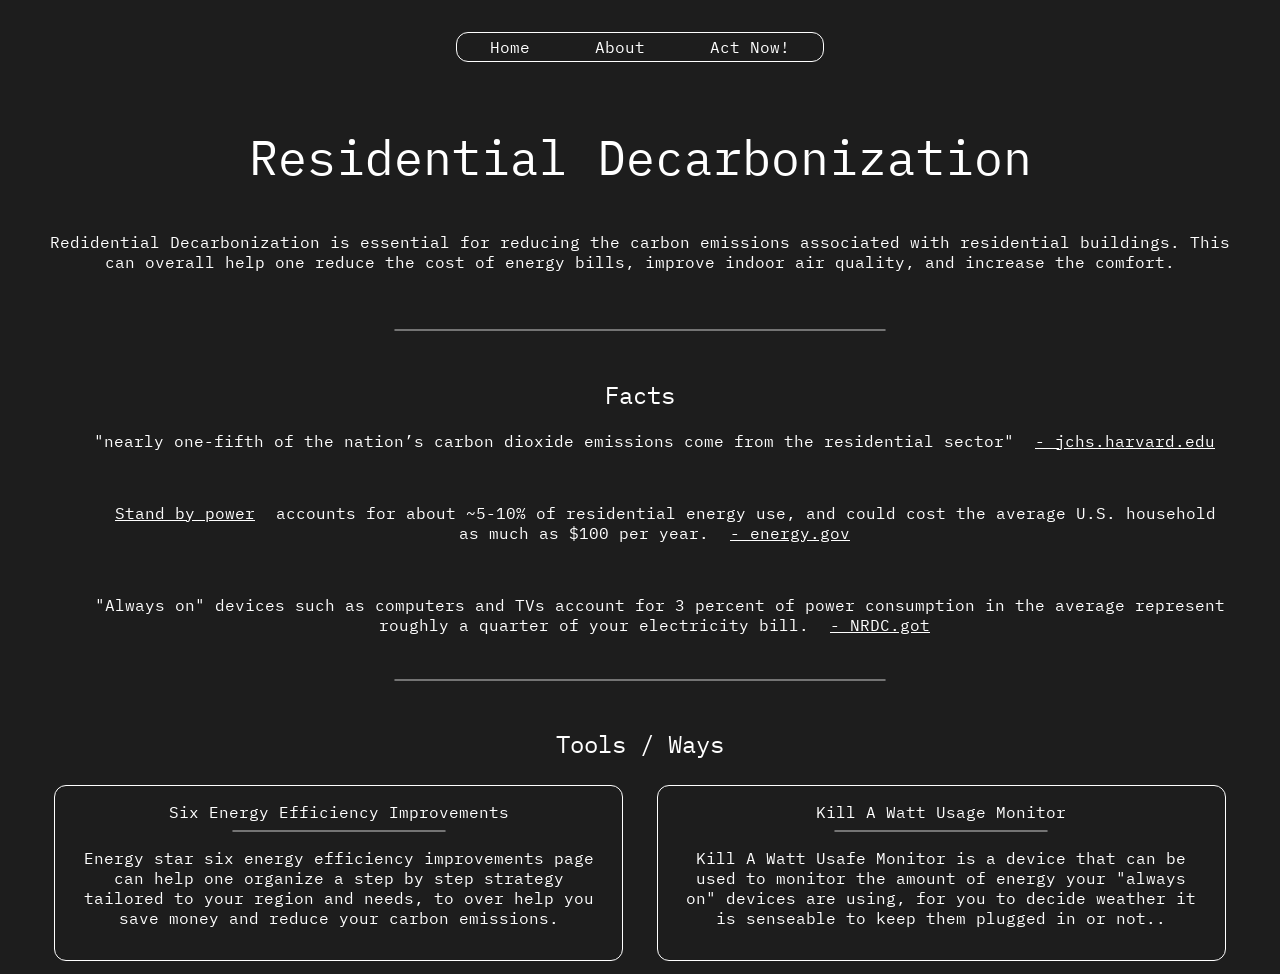
<file: index.html>
<!doctype html>
<html lang="en">

<head>
  <meta charset="UTF-8" />
  <meta name="viewport" content="width=device-width, initial-scale=1.0" />
  <link rel="stylesheet" href="style.css" />

  <link rel="preconnect" href="https://fonts.googleapis.com" />
  <link rel="preconnect" href="https://fonts.gstatic.com" crossorigin />
  <link
    href="https://fonts.googleapis.com/css2?family=IBM+Plex+Mono:ital,wght@0,100;0,200;0,300;0,400;0,500;0,600;0,700;1,100;1,200;1,300;1,400;1,500;1,600;1,700&display=swap"
    rel="stylesheet" />

  <title>Residential Decarbonization</title>
</head>

<body>
  <div class="nav-bar">
    <a href="index.html" class="nav-link">Home</a>
    <a href="about.html" class="nav-link">About</a>
    <a href="ActNow.html" class="nav-link">Act Now!</a>
  </div>
  <h1 class="Header">Residential Decarbonization</h1>
  <p class="Paragraph"> Redidential Decarbonization is essential for reducing the carbon emissions associated with
    residential buildings. This can overall help one reduce the cost of energy bills, improve indoor air quality, and
    increase the comfort.
  </p>
  <br>
  <hr class="Line">
  <br>
  <h2 class="header2">Facts</h2>
  <li class="List">
    <ul>
      "nearly one-fifth of the nation’s carbon dioxide emissions come from the residential sector"
      <a href="https://www.jchs.harvard.edu/blog/decarbonizing-housing-state-us-residential-electrification"
        target="_blank">-
        jchs.harvard.edu</a>
    </ul>
    <br>
    <ul>
      <a href="https://en.wikipedia.org/wiki/Standby_power" target="_blank">Stand by power</a> accounts for about ~5-10%
      of residential
      energy use, and could cost the average U.S. household as much as $100 per year. <a
        href="https://www.energy.gov/energysaver/articles/3-easy-tips-reduce-your-standby-power-loads" target="_blank">
        - energy.gov</a>
    </ul>
    <br>
    <ul>
      "Always on" devices such as computers and TVs account for 3 percent of power consumption in the average represent
      roughly a quarter of your electricity bill. <a
        href="https://www.nrdc.org/stories/energy-vampires-keep-your-devices-wasting-energy-and-money">- NRDC.got</a>
    </ul>
  </li>
  <br>
  <hr class="Line">
  <br>
  <h2 class="Subheader">Tools / Ways</h2>
  <div class="container">
    <a href="https://www.energystar.gov/products/energy_star_home_upgrade" target="blank">
      <div class="box-1">Six Energy Efficiency Improvements
        <hr class="Line">
        <p class="box-p">Energy star six energy efficiency
          improvements page can help one organize a step by step strategy tailored to your region and needs, to over
          help you save money and reduce your carbon emissions.
        </p>
      </div>
    </a>
    <a href="https://shop.p3international.com/products/kill-a-watt" target="_blank">
      <div class="box-2">Kill A Watt Usage Monitor
        <hr class="Line">
        <p class="box-p">Kill A Watt Usafe Monitor is a device that can be used to monitor the amount of energy your
          "always on" devices are using, for you to decide weather it is senseable to keep them plugged in or not..
        </p>
      </div>
    </a>
  </div>
</body>

</html>
</file>
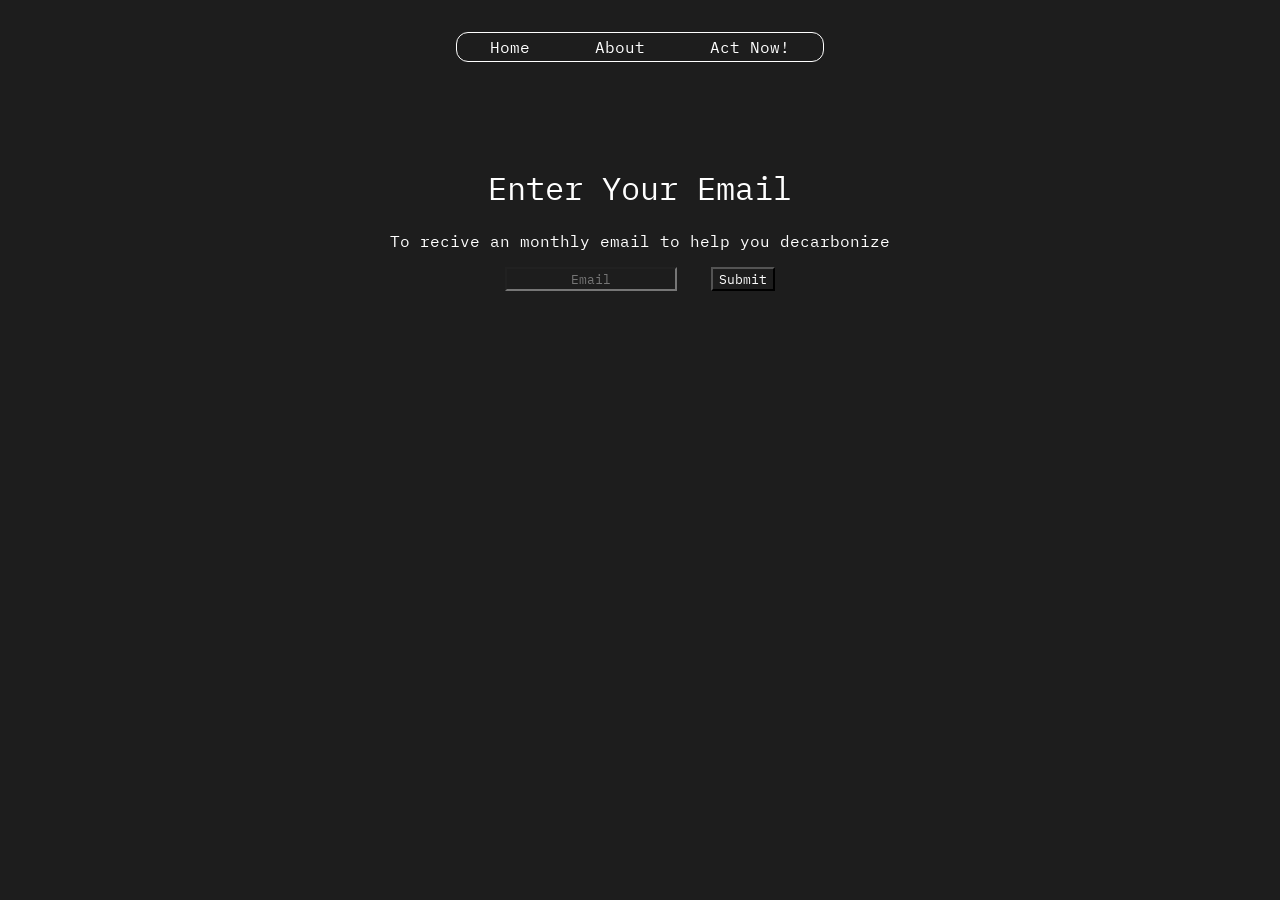
<file: ActNow.html>
<!doctype html>
<html lang="en">

<head>
    <meta charset="UTF-8" />
    <meta name="viewport" content="width=device-width, initial-scale=1.0" />
    <link rel="stylesheet" href="style.css" />

    <link rel="preconnect" href="https://fonts.googleapis.com" />
    <link rel="preconnect" href="https://fonts.gstatic.com" crossorigin />
    <link
        href="https://fonts.googleapis.com/css2?family=IBM+Plex+Mono:ital,wght@0,100;0,200;0,300;0,400;0,500;0,600;0,700;1,100;1,200;1,300;1,400;1,500;1,600;1,700&display=swap"
        rel="stylesheet" />

    <title>Act Now! - Residential Decarbonization</title>
</head>

<body>
    <div class="nav-bar">
        <a href="index.html" class="nav-link">Home</a>
        <a href="about.html" class="nav-link">About</a>
        <a href="ActNow.html" class="nav-link">Act Now!</a>
    </div>
    <br class="Break" />
    <h1>
        Enter Your Email
    </h1>
    <p>
        To recive an monthly email to help you decarbonize
    </p>
    <input type="email" placeholder="Email">
    <button type="submit">Submit</button>
</body>

</html>
</file>
<file: style.css>
* {
  color: #ffffff;
  background-color: #1d1d1d;
  font-family: "IBM Plex Mono", monospace;
  font-weight: 400;
  text-align: center;
  margin-left: 1%;
  margin-right: 1%;
}

.List {
  list-style: none;
}

.Paragraph {
  padding: 1%;
}

.Header {
  font-size: 3em;
  text-align: center;
  margin-top: 20px;
}

.Paragraph {
  text-align: center;
}

.nav-bar a {
  text-decoration: none;
  background-color: rgba(233, 225, 225, 0);
  margin-top: 0.15em;
  margin-bottom: 0.15em;
}

.nav-bar a:hover {
  transition: 0.5s;
  background-color: rgba(255, 255, 255, 0.651);
  color: #000000;
  font-weight: bold;
  padding-left: 0.5em;
  padding-right: 0.5em;
  padding-top: 0.05em;
  padding-bottom: 0.05em;
}

.nav-bar {
  padding: 0.1em;
  display: flex;
  flex-direction: row;
  align-items: center;
  justify-content: space-around;
  border: 1px solid #ffffff;
  border-radius: 0.75em;
  margin-left: 35%;
  margin-right: 35%;
  margin-top: 2em;
  margin-bottom: 4em;
}

.header2 {
  text-align: center;
}

.container {
  display: flex;
  flex-direction: row;
  align-items: center;
  justify-content: space-around;
}

.container div {
  border: 1px solid #ffffff;
  border-radius: 0.75em;
  padding: 1em;
  margin: 0.3em;
}

.container div:hover {
  transition: 0.5s;
  background-color: rgba(255, 255, 255, 0.651);
  color: #000000;
  font-weight: bold;
}

.container a {
  text-decoration: none;
  width: 100%;
}

.container div:hover {
  .box-p {
    transition: 0.1s;
    background-color: rgba(255, 255, 255, 0);
    color: #000000;
    font-weight: normal;
  }
}

.Line {
  border-color: #747474;
  border-width: 1px;
  border-style: solid;
  border-radius: 0.75em;
  margin-left: 30%;
  margin-right: 30%;
}

.Subheader {
  text-align: center;
}

/* About Page */

.text {
  text-align: left;
}

.About-H2 {
  font-size: 1.15em;
}

img {
  padding: 3em;
  width: 50%;
}
</file>
